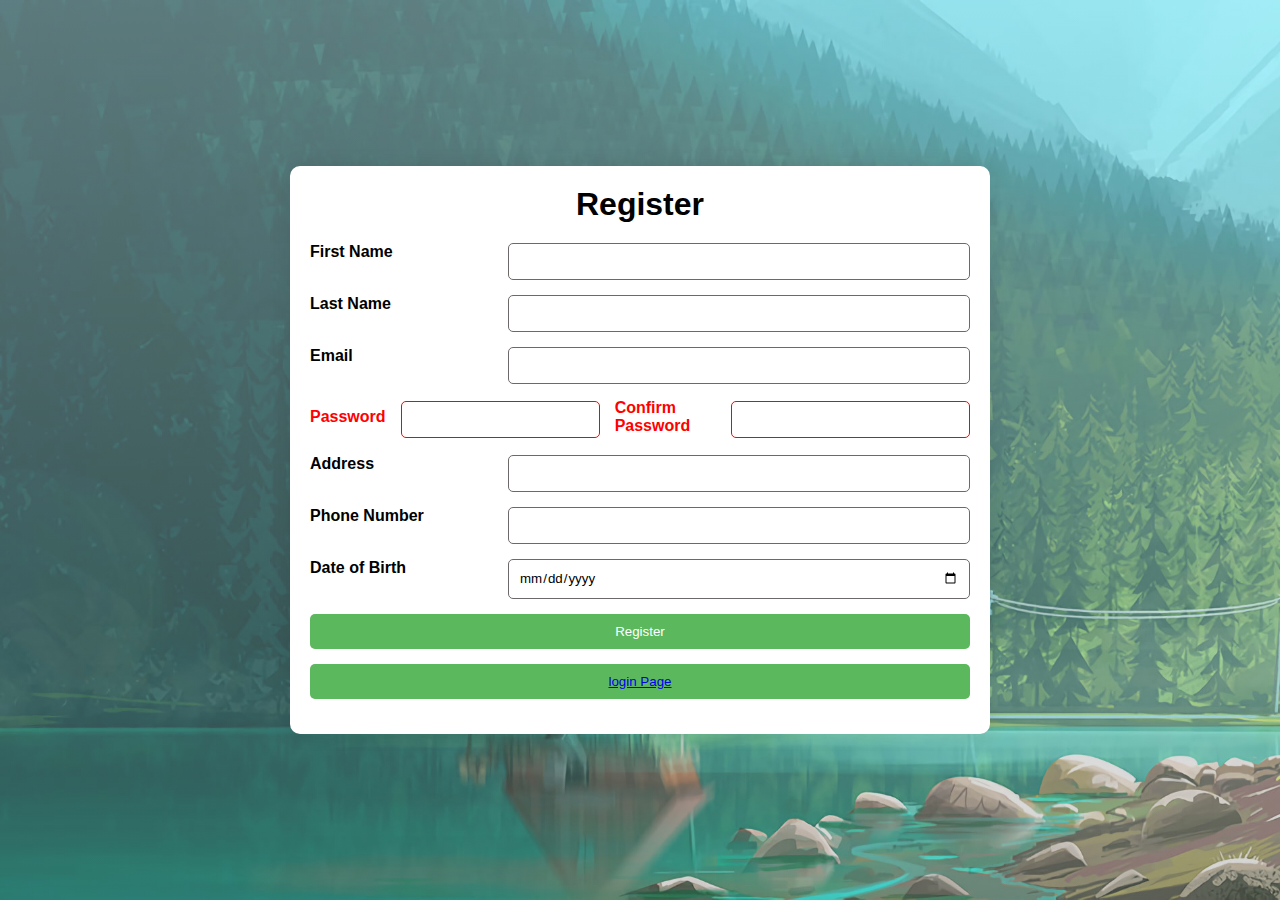
<file: index.html>
<!DOCTYPE html>
<html lang="en">

<head>
    <meta charset="UTF-8">
    <meta name="viewport" content="width=device-width, initial-scale=1.0">
    <title>Responsive Registration Form</title>
    <link rel="stylesheet" href="/assets/css/style.css">
</head>

<body>
    <div class="container">
        <form class="registration-form">
            <h1>Register</h1>
            <div class="form-group">
                <label for="first-name">First Name</label>
                <input type="text" id="first-name" name="first-name" required>
            </div>
            <div class="form-group">
                <label for="last-name">Last Name</label>
                <input type="text" id="last-name" name="last-name" required>
            </div>
            <div class="form-group">
                <label for="email">Email</label>
                <input type="email" id="email" name="email" required>
            </div>
            <div class="passSection">
                <div class="form-group passGroup">
                    <label for="password">Password</label>
                    <input type="password" id="password" name="password" required>
                </div>
                <div class="form-group passGroup">
                    <label for="confirm-password">Confirm Password</label>
                    <input type="password" id="confirm-password" name="confirm-password" required>
                </div>
            </div>
            <div class="form-group">
                <label for="address">Address</label>
                <input type="text" id="address" name="address">
            </div>
            <div class="form-group">
                <label for="phone">Phone Number</label>
                <input type="tel" id="phone" name="phone">
            </div>
            <div class="form-group">
                <label for="date-of-birth">Date of Birth</label>
                <input type="date" id="date-of-birth" name="date-of-birth">
            </div>
            <div class="form-group">
                <button type="submit">Register</button>
            </div>
            <div class="form-group">
                <button type="submit"><a href="/pages/login2.html">login Page</a></button>
            </div>
        </form>
    </div>
</body>

</html>
</file>
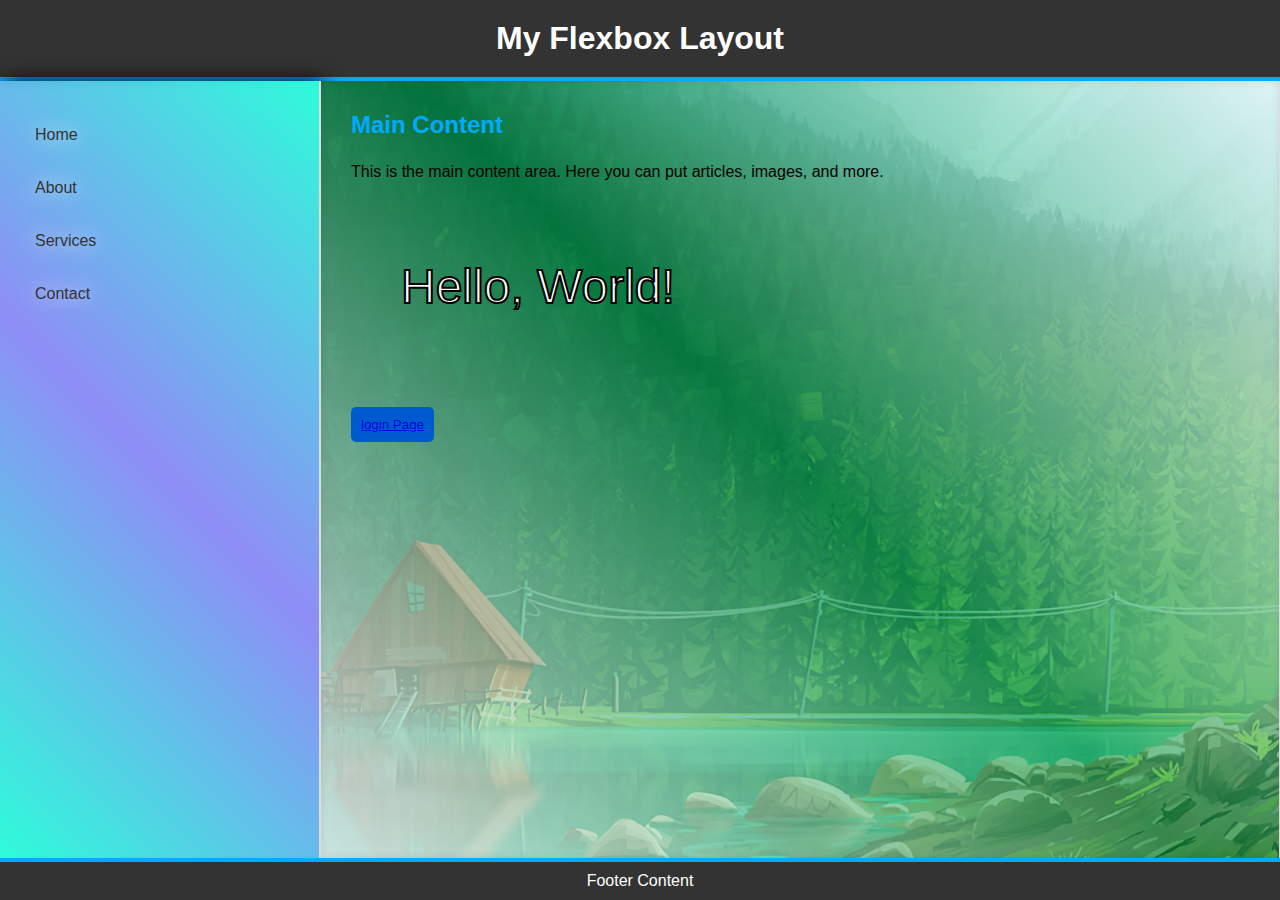
<file: pages/login2.html>
<!DOCTYPE html>
<html lang="en">
<head>
    <meta charset="UTF-8">
    <meta name="viewport" content="width=device-width, initial-scale=1.0">
    <title>Flexbox Layout</title>
    <link rel="stylesheet" href="/assets/css/loginStyle.css">
</head>
<body>
    <header class="header">
        <h1>My Flexbox Layout</h1>
    </header>
    <div class="container">
        <nav class="sidebar">
            <ul>
                <li><a href="#">Home</a></li>
                <li><a href="#">About</a></li>
                <li><a href="#">Services</a></li>
                <li><a href="#">Contact</a></li>
            </ul>
        </nav>
        <main class="main-content">
            <h2>Main Content</h2>
            <p>This is the main content area. Here you can put articles, images, and more.</p>

            <br>

            <svg width="400" height="200">
                <text x="50" y="100" font-size="48" fill="white" stroke="black" stroke-width="2">
                    Hello, World!
                </text>
            </svg>

            <div class="form-group">
                <button type="submit"><a href="/index.html">login Page</a></button>
            </div>

        </main>
    </div>
    <footer class="footer">
        <p>Footer Content
             <!-- &copy; 2024 -->
            </p>
    </footer>
</body>
</html>
</file>
<file: assets/css/style.css>
* {
    box-sizing: border-box;
    margin: 0;
    padding: 0;
    font-family: Arial, sans-serif;
}

body {
    display: flex;
    justify-content: center;
    align-items: center;
    height: 100vh;
    background-image:linear-gradient(rgba(255, 255, 255, 0.362) , rgba(128, 128, 128, 0.334))  , url(/assets/images/n1.jpg) ;
    background-size: cover;
}

.container {
    width: 100%;
    max-width: 700px;
    padding: 20px;
    background-color: white;
    border-radius: 10px;
    box-shadow: 0 0 20px rgba(0, 0, 0, 0.1);
}

.registration-form {
    display: flex;
    flex-direction: column;
}

h1 {
    text-align: center;
    margin-bottom: 20px;
}

.form-group {
    display: flex;
    flex-direction: column;
    margin-bottom: 15px;
}

label {
    margin-bottom: 5px;
    font-weight: bold;
}

input {
    padding: 10px;
    border: 1px solid #6e6969;
    border-radius: 5px;
}

button {
    padding: 10px;
    background-color: #5cb85c;
    color: white;
    border: none;
    border-radius: 5px;
    cursor: pointer;
    transition: background-color 0.3s;
}

button:hover {
    background-color: #4cae4c;
}


@media (max-width: 600px) {
    .form-group {
        width: 100%;
    }

    
}

@media (min-width: 601px) {
    .form-group {
        flex-direction: row;
        justify-content: space-between;
    }

    label {
        flex-basis: 30%;
    }

    input {
        flex-basis: 70%;
    }

    button {
        width: 100%;
    }

    .passSection{
        display: flex;
        justify-content: space-between;
    }
    .passGroup{
        align-items: center;
    }
    .passGroup label{
        margin-right: 15px;
        color: red;
    }
    .passGroup input{
    
        border: red 1px solid;
    }
    


}
</file>
<file: assets/css/loginStyle.css>
* {
    box-sizing: border-box;
    margin: 0;
    padding: 0;
    font-family: 'Arial', sans-serif;
}

body {
    display: flex;
    flex-direction: column;
    height: 100vh;
    background-color: #f0f0f0;
}

.header,
.footer {
    background-color: #333;
    color: white;
    text-align: center;
    padding: 20px;
    box-shadow: 0 4px 8px rgba(0, 0, 0, 0.1);
}

.header {
    border-bottom: 4px solid #00aaff;
}

.footer {
    border-top: 4px solid #00aaff;
}

.container {
    display: flex;
    /* flex: 1; */  
    flex-shrink: 1;   /*عنصر می‌تواند کوچک شود تا در صورت نیاز با دیگر عناصر جا بگیرد.*/
    flex-grow: 1;   /*عنصر می‌تواند در جهت اصلی فلکس (معمولاً عرض) رشد کند و فضای باقیمانده را پر */
    flex-basis: 0;  /*اندازه اولیه عنصر برای محاسبات فلکس از 0 شروع می‌شود و سپس با توجه به فضای باقیمانده و نسبت به "فلکس گرو" تغییر می کند تغییر می‌کند.*/
}

.sidebar {
    background:linear-gradient(45deg, rgba(0, 255, 213, 0.808),
    rgba(4, 0, 255, 0.411), rgba(0, 255, 213, 0.808));
    padding: 20px;
    width: 25%;
    min-width: 200px;
    border-right: 1px solid #ddd;
    box-shadow: 5px 0px 20px black;text-shadow: 0 0 20px white;
}

.sidebar ul {
    list-style-type: none;
}

.sidebar ul li {
    margin: 15px 0;
}

.sidebar ul li a {
    text-decoration: none;
    color: #333;
    padding: 10px 15px;
    display: block;
    border-radius: 5px;
    transition: background-color 0.3s;
}

.sidebar ul li a:hover {
    background-color: #00aaff;
    color: white;
}

.main-content {
    background: linear-gradient(45deg, rgba(255, 255, 255, 0.801),
            rgba(0, 145, 55, 0.596), rgba(255, 255, 255, 0.808)),
        url('/assets/images/n1.jpg') fixed center;
    background-size: cover;
    padding: 30px;
    flex: 1;
    border-left: 1px solid #ddd;
    border-right: 1px solid #ddd;
    box-shadow: inset 0 0 10px rgba(0, 0, 0, 0.1);
}

.main-content h2 {
    color: #00aaff;
    margin-bottom: 20px;
}

.main-content p {
    line-height: 1.6;
}

.footer {
    background-color: #333;
    color: white;
    text-align: center;
    padding: 10px;
}

button {
    padding: 10px;
    background-color: #005acf;
    color: white;
    border: none;
    border-radius: 5px;
    cursor: pointer;
    transition: background-color 0.3s;
}

button:hover {
    background-color: #4cae4c;
}

@media (max-width: 768px) {
    .container {
        flex-direction: column;
    }

    .sidebar {
        width: 100%;
        border-right: none;
        border-bottom: 1px solid #ddd;
    }

    .main-content {
        border-left: none;
        background:linear-gradient(45deg , rgba(0, 0, 0, 0.436) , rgba(255, 0, 0, 0.321)) , url(/assets/images/24.jpg);
        color: black !important;
    }
}
</file>
